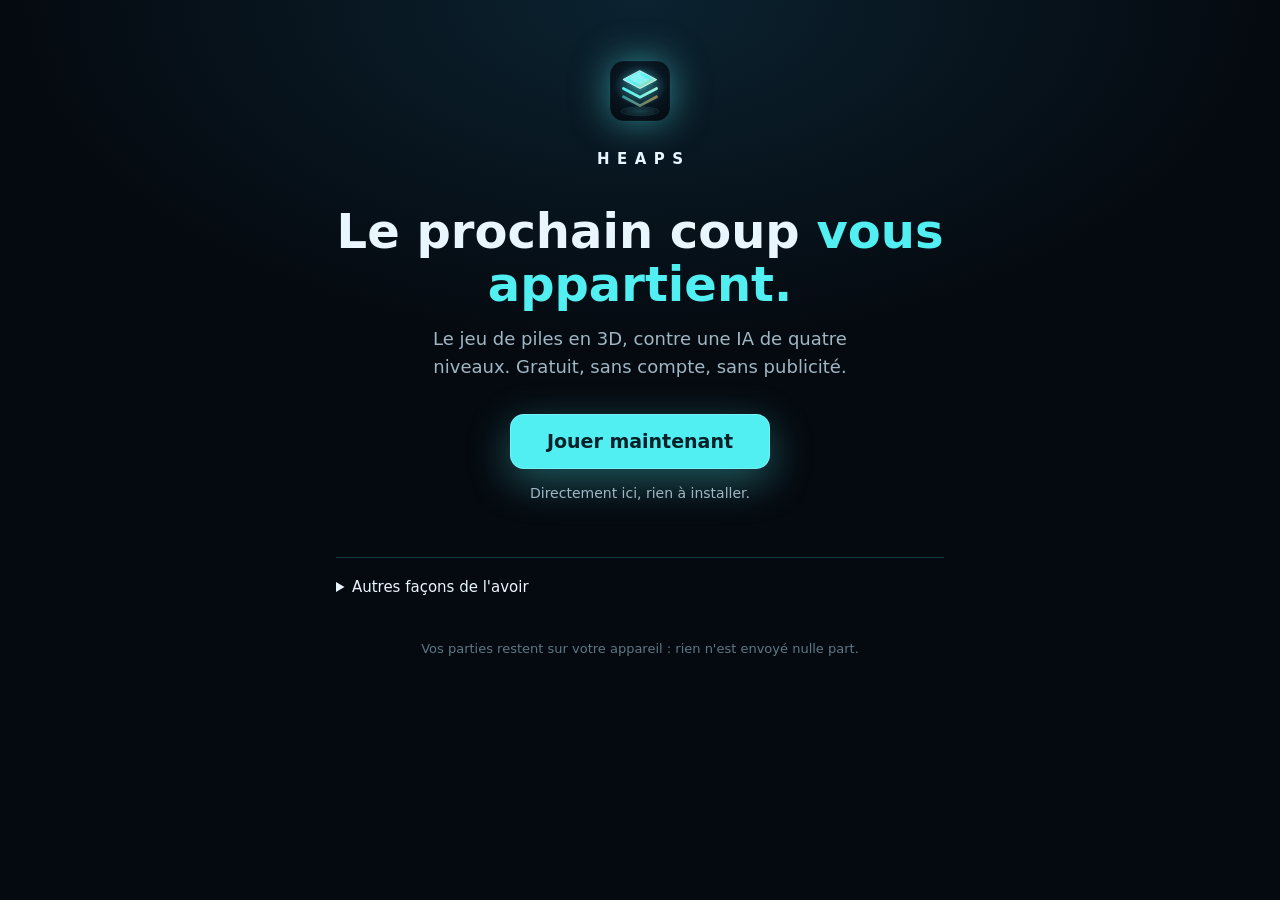
<file: index.html>
<!doctype html>
<html lang="fr">
<head>
  <meta charset="utf-8">
  <meta name="viewport" content="width=device-width, initial-scale=1">
  <meta name="theme-color" content="#050a10">
  <meta name="color-scheme" content="dark">
  <title>HEAPS</title>
  <meta name="description" content="HEAPS, le jeu de piles en 3D : téléchargez-le gratuitement pour Windows ou jouez en ligne.">
  <link rel="icon" href="heaps-icon.svg" type="image/svg+xml">
  <link rel="manifest" href="manifest.webmanifest">
  <link rel="apple-touch-icon" href="heaps/apple-touch-icon.png">
  <style>
    :root { --bg: #050a10; --panel: rgba(14, 34, 46, .72); --line: rgba(82, 239, 242, .22); --cyan: #52eff2; --text: #e9f6ff; --muted: #9fb7c4; }
    * { box-sizing: border-box; }
    body { margin: 0; min-height: 100vh; background: radial-gradient(70% 55% at 50% 0%, #0b2230 0%, var(--bg) 70%) fixed, var(--bg); color: var(--text); font: 16px/1.55 'Segoe UI', system-ui, sans-serif; }
    main { max-width: 640px; margin: 0 auto; padding: 56px 16px 64px; text-align: center; }
    .logo { width: 64px; height: 70px; filter: drop-shadow(0 0 18px rgba(82, 239, 242, .5)); }
    .name { display: block; margin: 14px 0 34px; font-weight: 700; letter-spacing: .5em; margin-right: -.5em; font-size: 15px; }
    h1 { font-size: clamp(32px, 7vw, 48px); line-height: 1.1; margin: 0 0 14px; }
    h1 span { color: var(--cyan); }
    .lead { color: var(--muted); font-size: 18px; margin: 0 auto 34px; max-width: 40ch; }
    .go { display: inline-flex; align-items: center; justify-content: center; gap: 10px; min-width: 260px; padding: 18px 30px; border: 0; border-radius: 14px; background: var(--cyan); color: #04212a; font-family: inherit; font-size: 19px; font-weight: 700; line-height: 1; text-decoration: none; cursor: pointer; box-shadow: 0 0 0 1px rgba(255,255,255,.2) inset, 0 12px 40px rgba(82, 239, 242, .35); transition: transform .15s, box-shadow .15s; }
    .go:hover, .go:focus-visible { transform: translateY(-2px); box-shadow: 0 0 0 1px rgba(255,255,255,.3) inset, 0 16px 50px rgba(82, 239, 242, .5); outline: none; }
    .hint { color: var(--muted); font-size: 14px; margin: 14px 0 0; min-height: 1.5em; }
    .alt { margin-top: 26px; font-size: 15px; color: var(--muted); }
    .alt a { color: var(--text); }
    .steps { display: none; text-align: left; margin: 26px auto 0; max-width: 380px; padding: 18px 22px; border-radius: 14px; background: var(--panel); border: 1px solid var(--line); }
    .steps ol { margin: 0; padding-left: 22px; }
    .steps li { margin: 8px 0; }
    .steps b { color: var(--cyan); }
    details { margin-top: 52px; text-align: left; border-top: 1px solid var(--line); padding-top: 18px; color: var(--muted); font-size: 15px; }
    summary { cursor: pointer; color: var(--text); }
    details p { margin: 10px 0; }
    details a { color: var(--cyan); }
    footer { margin-top: 40px; color: #5f7884; font-size: 13px; }
  </style>
</head>
<body>
  <main>
    <img class="logo" src="heaps-icon.svg" alt="">
    <b class="name">HEAPS</b>
    <h1>Le prochain coup <span>vous appartient.</span></h1>
    <p class="lead">Le jeu de piles en 3D, contre une IA de quatre niveaux. Gratuit, sans compte, sans publicité.</p>

    <a class="go" id="go" href="heaps/">Jouer maintenant</a>
    <p class="hint" id="hint">Directement ici, rien à installer.</p>

    <div class="steps" id="smartscreen">
      <p style="margin:0 0 8px">Ouvrez le fichier téléchargé : HEAPS s'installe tout seul et se lance, sans aucune question.</p>
      <p style="margin:0">Si Windows affiche <b>« Windows a protégé votre ordinateur »</b>, cliquez sur <b>Informations complémentaires</b> puis <b>Exécuter quand même</b>. C'est normal pour un jeu gratuit d'un petit créateur.</p>
    </div>

    <div class="steps" id="ios">
      <ol>
        <li>Touchez le bouton <b>Partager</b> en bas de Safari (carré avec une flèche).</li>
        <li>Choisissez <b>Sur l'écran d'accueil</b>, puis <b>Ajouter</b>.</li>
      </ol>
    </div>

    <p class="alt" id="alt"></p>

    <details>
      <summary>Autres façons de l'avoir</summary>
      <p><b>Windows</b> : <a href="https://github.com/TheoGir/telechargements/releases/download/heaps-latest/heaps-windows.exe">heaps-windows.exe</a>, l'appli complète, qui fonctionne sans Internet et se met à jour toute seule.</p>
      <p><b>Navigateur</b> (Mac, Linux, téléphone) : <a href="heaps/">jouer en ligne</a>, rien à installer.</p>
    </details>

    <footer>Vos parties restent sur votre appareil : rien n'est envoyé nulle part.</footer>
  </main>
  <script>
    // Un seul bouton, adapté à l'appareil : sur un PC Windows, l'appli
    // complète (installation en un clic) ; sur téléphone, le jeu en ligne,
    // à ajouter à l'écran d'accueil.
    const $ = id => document.getElementById(id);
    const go = $('go'), hint = $('hint'), alt = $('alt');
    const ua = navigator.userAgent;
    const ios = /iPhone|iPad|iPod/.test(ua) || (navigator.platform === 'MacIntel' && navigator.maxTouchPoints > 1);
    const windows = /Windows NT/.test(ua) && !/Phone/.test(ua);
    const installer = 'https://github.com/TheoGir/telechargements/releases/download/heaps-latest/heaps-windows.exe';
    if (matchMedia('(display-mode: standalone), (display-mode: fullscreen)').matches || navigator.standalone) location.replace('heaps/');

    if (windows) {
      go.href = installer;
      go.textContent = 'Télécharger HEAPS';
      hint.textContent = 'Pour Windows · gratuit · se met à jour tout seul';
      go.addEventListener('click', () => {
        $('smartscreen').style.display = 'block';
        hint.textContent = 'Le téléchargement commence…';
      });
      alt.innerHTML = 'Ou <a href="heaps/">jouer tout de suite</a> dans le navigateur.';
    } else if (ios) {
      go.textContent = 'Installer HEAPS';
      hint.textContent = 'Deux gestes dans Safari :';
      go.addEventListener('click', event => event.preventDefault());
      $('ios').style.display = 'block';
      alt.innerHTML = 'Ou <a href="heaps/">jouer tout de suite</a>, sans rien installer.';
    } else {
      // Android (Chrome) : installation en un clic quand le navigateur la propose.
      let offer = null;
      addEventListener('beforeinstallprompt', event => {
        event.preventDefault();
        offer = event;
        go.textContent = 'Installer HEAPS';
        hint.textContent = 'Un geste, quelques secondes. Il se met à jour tout seul.';
        alt.innerHTML = 'Ou <a href="heaps/">jouer tout de suite</a>.';
      });
      go.addEventListener('click', async event => {
        if (!offer) return;
        event.preventDefault();
        offer.prompt();
        const { outcome } = await offer.userChoice;
        offer = null;
        if (outcome !== 'accepted') { go.textContent = 'Jouer maintenant'; hint.textContent = 'Directement ici, rien à installer.'; }
      });
      addEventListener('appinstalled', () => { go.textContent = 'Ouvrir HEAPS'; hint.textContent = 'C\'est installé : HEAPS est dans vos applis.'; alt.textContent = ''; });
    }
  </script>
</body>
</html>
</file>
